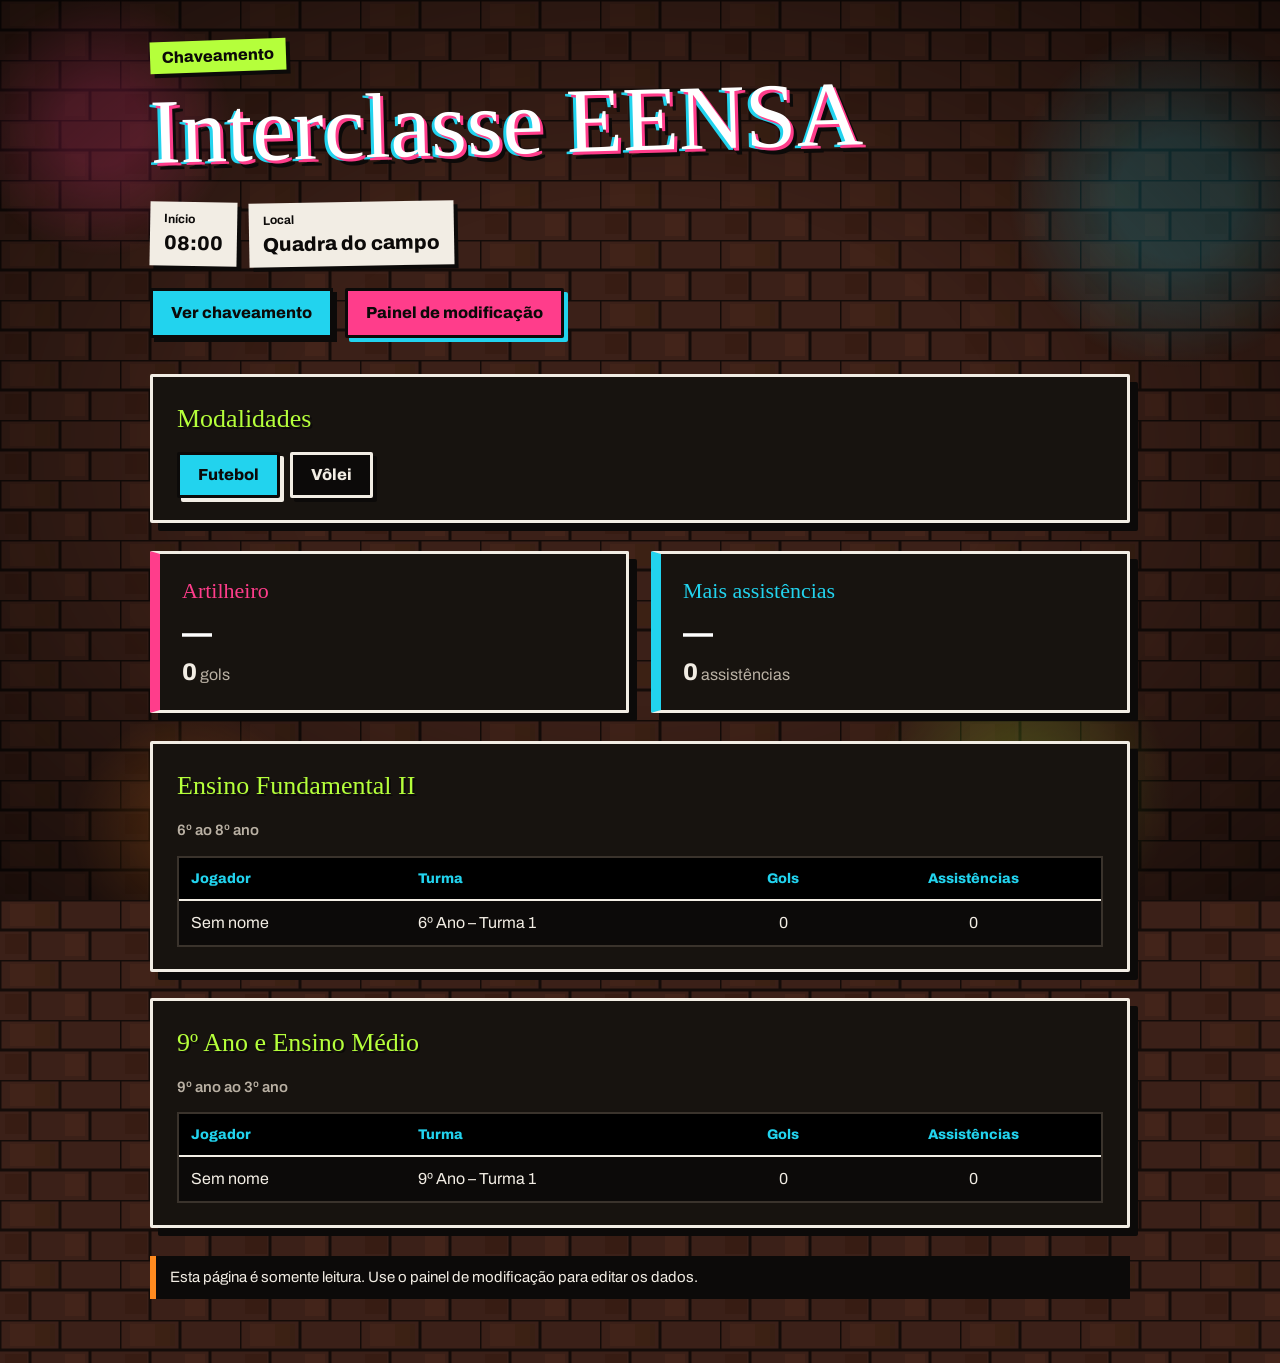
<file: index.html>
<!DOCTYPE html>
<html lang="pt-BR">
<head>
  <meta charset="UTF-8">
  <meta name="viewport" content="width=device-width, initial-scale=1.0">
  <title>Interclasse EENSA – Chaveamento</title>
  <link rel="preconnect" href="https://fonts.googleapis.com">
  <link rel="preconnect" href="https://fonts.gstatic.com" crossorigin>
  <link href="https://fonts.googleapis.com/css2?family=Archivo:wght@400;600;700;800&family=Permanent+Marker&display=swap" rel="stylesheet">
  <link rel="stylesheet" href="style.css">
</head>
<body>

  <div class="bloqueio" id="bloqueio" hidden role="dialog" aria-modal="true" aria-labelledby="titulo-bloqueio">
    <form class="caixa-senha" id="form-senha">
      <h2 id="titulo-bloqueio">Painel de modificação</h2>
      <p>Digite a senha para editar os dados.</p>
      <label for="campo-senha">Senha</label>
      <input type="password" id="campo-senha" autocomplete="current-password" required>
      <button type="submit">Entrar</button>
      <button type="button" class="secundario" id="btn-cancelar">Cancelar</button>
      <p class="erro" id="erro-senha" role="alert"></p>
    </form>
  </div>

  <header class="cabecalho">
    <p class="orgao">Chaveamento</p>
    <h1>Interclasse EENSA</h1>
    <dl class="dados">
      <div>
        <dt>Início</dt>
        <dd>08:00</dd>
      </div>
      <div>
        <dt>Local</dt>
        <dd>Quadra do campo</dd>
      </div>
    </dl>
    <div class="barra-acoes">
      <a class="botao-link" href="chaveamento.html">Ver chaveamento</a>
      <button type="button" class="botao-painel" id="btn-painel">Painel de modificação</button>
    </div>
  </header>

  <main>
    <section class="secao" aria-labelledby="titulo-modalidades">
      <h2 id="titulo-modalidades">Modalidades</h2>
      <div class="abas" role="tablist" aria-label="Modalidades">
        <button type="button" role="tab" class="aba" data-modalidade="futebol" aria-selected="true">Futebol</button>
        <button type="button" role="tab" class="aba" data-modalidade="volei" aria-selected="false">Vôlei</button>
      </div>
    </section>

    <section class="destaques" aria-label="Destaques da modalidade">
      <article class="destaque">
        <h2 id="rotulo-destaque-pontos">Artilheiro</h2>
        <p class="nome" id="destaque-pontos-nome">—</p>
        <p class="valor"><span id="destaque-pontos-valor">0</span> <span id="unidade-pontos">gols</span></p>
      </article>

      <article class="destaque">
        <h2>Mais assistências</h2>
        <p class="nome" id="destaque-assist-nome">—</p>
        <p class="valor"><span id="destaque-assist-valor">0</span> assistências</p>
      </article>
    </section>

    <section class="secao so-edicao" id="secao-chave"></section>

    <section class="tabelas" id="area-tabelas">

      <article class="bloco">
        <div class="bloco-topo">
          <div>
            <h2>Ensino Fundamental II</h2>
            <p class="periodo">6º ao 8º ano</p>
          </div>
          <button type="button" class="adicionar so-edicao" data-grupo="fund2">+ Adicionar jogador</button>
        </div>
        <div class="tabela-wrap">
          <table aria-label="Jogadores do Ensino Fundamental II">
            <thead>
              <tr>
                <th scope="col">Jogador</th>
                <th scope="col">Turma</th>
                <th scope="col" class="cabecalho-pontos">Gols</th>
                <th scope="col">Assistências</th>
                <th scope="col" class="so-edicao"><span class="sr-only">Ações</span></th>
              </tr>
            </thead>
            <tbody data-grupo="fund2"></tbody>
          </table>
        </div>
      </article>

      <article class="bloco">
        <div class="bloco-topo">
          <div>
            <h2>9º Ano e Ensino Médio</h2>
            <p class="periodo">9º ano ao 3º ano</p>
          </div>
          <button type="button" class="adicionar so-edicao" data-grupo="medio">+ Adicionar jogador</button>
        </div>
        <div class="tabela-wrap">
          <table aria-label="Jogadores do 9º ano e Ensino Médio">
            <thead>
              <tr>
                <th scope="col">Jogador</th>
                <th scope="col">Turma</th>
                <th scope="col" class="cabecalho-pontos">Gols</th>
                <th scope="col">Assistências</th>
                <th scope="col" class="so-edicao"><span class="sr-only">Ações</span></th>
              </tr>
            </thead>
            <tbody data-grupo="medio"></tbody>
          </table>
        </div>
      </article>

    </section>

    <p class="dica" id="dica">Esta página é somente leitura. Use o painel de modificação para editar os dados.</p>
  </main>

  <script src="chave.js"></script>
  <script src="script.js"></script>
</body>
</html>
</file>
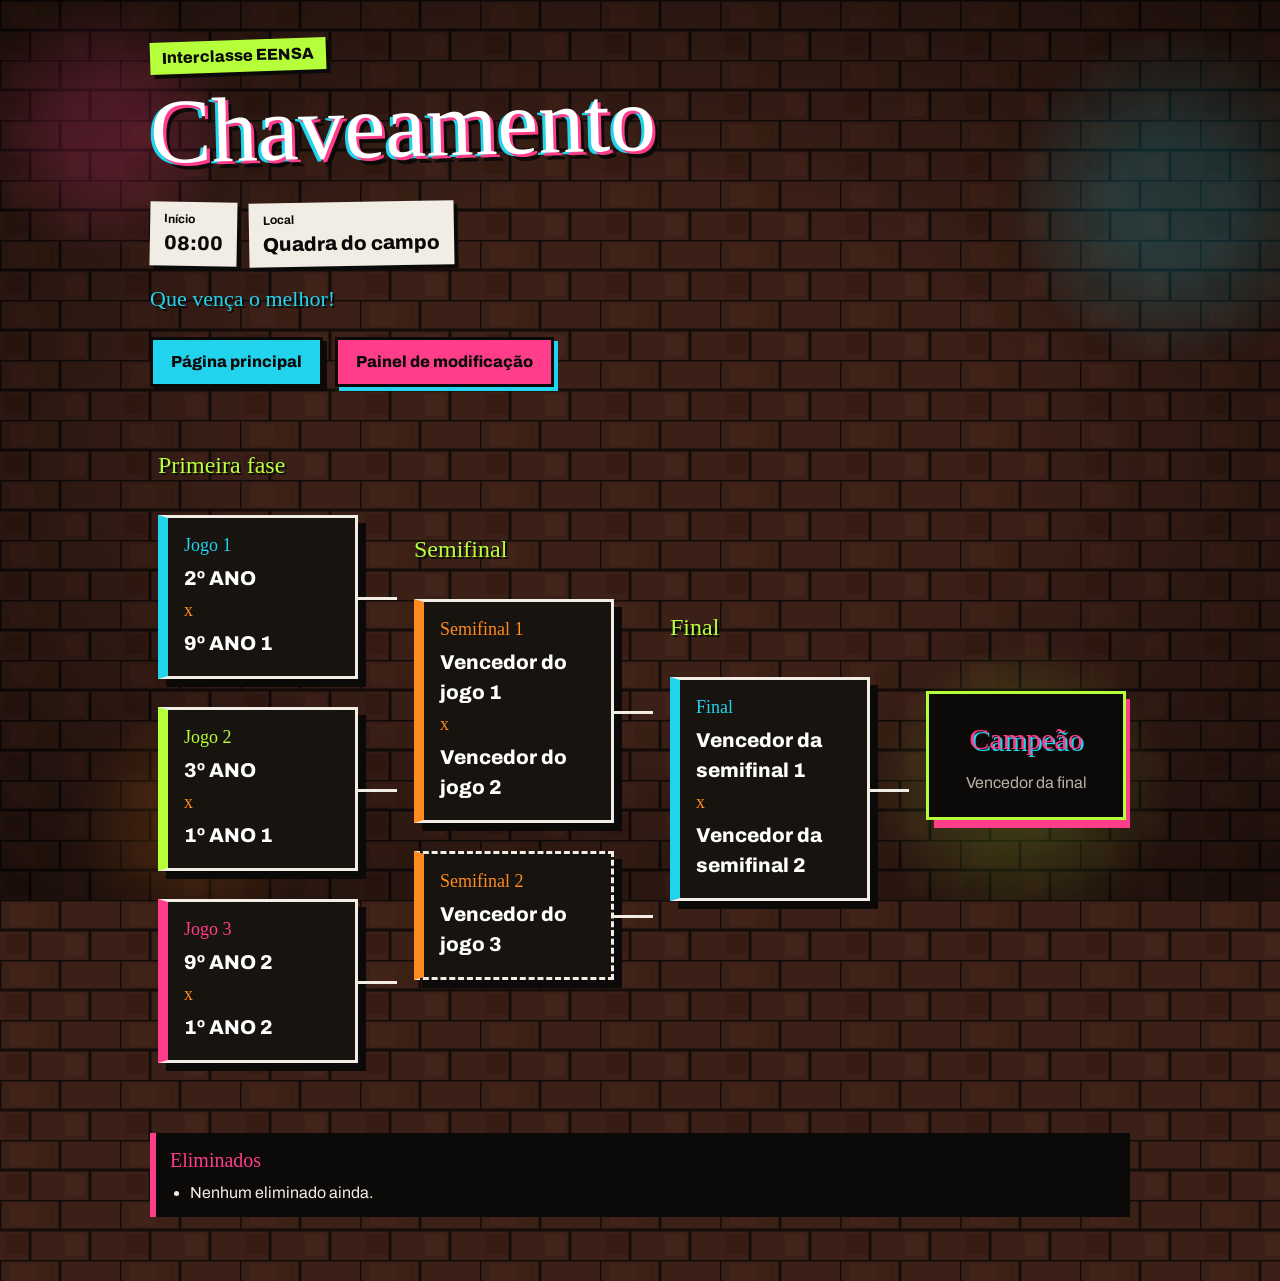
<file: chaveamento.html>
<!DOCTYPE html>
<html lang="pt-BR">
<head>
  <meta charset="UTF-8">
  <meta name="viewport" content="width=device-width, initial-scale=1.0">
  <title>Chaveamento – Interclasse EENSA</title>
  <link rel="preconnect" href="https://fonts.googleapis.com">
  <link rel="preconnect" href="https://fonts.gstatic.com" crossorigin>
  <link href="https://fonts.googleapis.com/css2?family=Archivo:wght@400;600;700;800&family=Permanent+Marker&display=swap" rel="stylesheet">
  <link rel="stylesheet" href="style.css">
</head>
<body>

  <header class="cabecalho">
    <p class="orgao">Interclasse EENSA</p>
    <h1>Chaveamento</h1>
    <dl class="dados">
      <div>
        <dt>Início</dt>
        <dd>08:00</dd>
      </div>
      <div>
        <dt>Local</dt>
        <dd>Quadra do campo</dd>
      </div>
    </dl>
    <p class="lema">Que vença o melhor!</p>
    <nav class="barra-acoes" aria-label="Páginas">
      <a class="botao-link" href="index.html">Página principal</a>
      <a class="botao-painel" href="index.html#painel">Painel de modificação</a>
    </nav>
  </header>

  <main>
    <section class="chave" aria-label="Chaveamento do torneio">

      <div class="fase">
        <h2>Primeira fase</h2>
        <article class="partida" style="--cor: var(--ciano)">
          <p class="partida-rotulo">Jogo 1</p>
          <p class="time" data-slot="j1a">2º ANO</p>
          <p class="x">x</p>
          <p class="time" data-slot="j1b">9º ANO 1</p>
        </article>
        <article class="partida" style="--cor: var(--limao)">
          <p class="partida-rotulo">Jogo 2</p>
          <p class="time" data-slot="j2a">3º ANO</p>
          <p class="x">x</p>
          <p class="time" data-slot="j2b">1º ANO 1</p>
        </article>
        <article class="partida" style="--cor: var(--rosa)">
          <p class="partida-rotulo">Jogo 3</p>
          <p class="time" data-slot="j3a">9º ANO 2</p>
          <p class="x">x</p>
          <p class="time" data-slot="j3b">1º ANO 2</p>
        </article>
      </div>

      <div class="fase">
        <h2>Semifinal</h2>
        <article class="partida" style="--cor: var(--laranja)">
          <p class="partida-rotulo">Semifinal 1</p>
          <p class="time" data-slot="s1a">Vencedor do jogo 1</p>
          <p class="x">x</p>
          <p class="time" data-slot="s1b">Vencedor do jogo 2</p>
        </article>
        <article class="partida solo" style="--cor: var(--laranja)">
          <p class="partida-rotulo">Semifinal 2</p>
          <p class="time" data-slot="s2a">Vencedor do jogo 3</p>
        </article>
      </div>

      <div class="fase">
        <h2>Final</h2>
        <article class="partida" style="--cor: var(--ciano)">
          <p class="partida-rotulo">Final</p>
          <p class="time" data-slot="fa">Vencedor da semifinal 1</p>
          <p class="x">x</p>
          <p class="time" data-slot="fb">Vencedor da semifinal 2</p>
        </article>
      </div>

      <section class="campeao" aria-labelledby="titulo-campeao">
        <h2 id="titulo-campeao">Campeão</h2>
        <p data-campeao>Vencedor da final</p>
      </section>

    </section>

    <section class="eliminados-caixa" aria-labelledby="titulo-eliminados">
      <h3 id="titulo-eliminados">Eliminados</h3>
      <ul data-lista-eliminados></ul>
    </section>
  </main>

  <script src="chave.js"></script>
</body>
</html>
</file>
<file: style.css>
:root {
  --preto: #0c0a09;
  --painel: #17130f;
  --papel: #f2ede4;
  --rosa: #ff3d8b;
  --ciano: #22d3ee;
  --limao: #b5ff3b;
  --laranja: #ff8a1f;
  --linha: #3a332c;
  --muted: #b9b0a3;
  --marcador: "Permanent Marker", "Impact", cursive;
  --corpo: "Archivo", "Arial", sans-serif;
}

* {
  box-sizing: border-box;
}

/* Parede de tijolos feita com SVG repetido */
body {
  margin: 0;
  min-height: 100vh;
  padding: 40px 16px 64px;
  color: var(--papel);
  font-family: var(--corpo);
  font-size: 16px;
  line-height: 1.5;
  background-color: #241a15;
  background-image: url("data:image/svg+xml,%3Csvg xmlns='http://www.w3.org/2000/svg' width='120' height='60'%3E%3Crect width='120' height='60' fill='%233b2018'/%3E%3Crect x='10' y='4' width='40' height='22' fill='%23452519' opacity='.6'/%3E%3Crect x='65' y='34' width='20' height='22' fill='%2347271b' opacity='.6'/%3E%3Crect x='5' y='34' width='22' height='20' fill='%2334190f' opacity='.6'/%3E%3Crect x='35' y='4' width='20' height='22' fill='%2337200f' opacity='.5'/%3E%3Cpath d='M0 30H120M0 0H120M0 0V30M60 0V30M30 30V60M90 30V60' stroke='%23140c09' stroke-width='3'/%3E%3C/svg%3E");
  background-size: 120px 60px;
}

/* Respingos de tinta spray */
body::before {
  content: "";
  position: fixed;
  inset: 0;
  z-index: 0;
  pointer-events: none;
  background:
    radial-gradient(circle at 8% 14%, rgba(255, 61, 139, 0.3) 0, rgba(255, 61, 139, 0.3) 40px, transparent 130px),
    radial-gradient(circle at 92% 22%, rgba(34, 211, 238, 0.24) 0, rgba(34, 211, 238, 0.24) 60px, transparent 170px),
    radial-gradient(circle at 80% 88%, rgba(181, 255, 59, 0.2) 0, rgba(181, 255, 59, 0.2) 50px, transparent 150px),
    radial-gradient(circle at 15% 92%, rgba(255, 138, 31, 0.22) 0, rgba(255, 138, 31, 0.22) 40px, transparent 120px);
}

/* Escurece as bordas, como luz de rua à noite */
body::after {
  content: "";
  position: fixed;
  inset: 0;
  z-index: 0;
  pointer-events: none;
  background: radial-gradient(ellipse at center, transparent 40%, rgba(0, 0, 0, 0.55) 100%);
}

.cabecalho,
main {
  position: relative;
  z-index: 1;
}

.sr-only {
  position: absolute;
  width: 1px;
  height: 1px;
  overflow: hidden;
  clip: rect(0 0 0 0);
  white-space: nowrap;
}

/* Cabeçalho */

.cabecalho {
  max-width: 980px;
  margin: 0 auto 36px;
}

.orgao {
  display: inline-block;
  margin: 0 0 14px;
  padding: 4px 12px;
  background: var(--limao);
  color: var(--preto);
  font-weight: 800;
  transform: rotate(-2deg);
  box-shadow: 4px 4px 0 var(--preto);
}

.cabecalho h1 {
  margin: 0;
  font-family: var(--marcador);
  font-size: clamp(44px, 9vw, 92px);
  font-weight: 400;
  line-height: 1;
  color: #fff;
  text-shadow:
    3px 3px 0 var(--rosa),
    -3px 2px 0 var(--ciano),
    6px 7px 0 var(--preto);
  transform: rotate(-1.5deg);
  transform-origin: left;
  overflow-wrap: anywhere;
}

.dados {
  display: flex;
  flex-wrap: wrap;
  gap: 12px;
  margin: 24px 0 0;
  padding: 0;
}

.dados div {
  padding: 8px 14px;
  background: var(--papel);
  color: var(--preto);
  box-shadow: 4px 4px 0 var(--preto);
  transform: rotate(1deg);
}

.dados div:nth-child(2) {
  transform: rotate(-1deg);
}

.dados dt {
  font-size: 12px;
  font-weight: 700;
}

.dados dd {
  margin: 0;
  font-size: 20px;
  font-weight: 800;
}

.barra-acoes {
  margin-top: 22px;
}

/* Layout */

main {
  max-width: 980px;
  margin: 0 auto;
  display: grid;
  gap: 28px;
}

/* Cartões tipo adesivo, com sombra firme */

.secao,
.bloco,
.destaque,
.caixa-senha {
  background: var(--painel);
  border: 3px solid var(--papel);
  border-radius: 2px;
  box-shadow: 8px 8px 0 var(--preto);
}

.secao,
.bloco {
  padding: 22px 24px;
}

.secao h2,
.bloco h2 {
  margin: 0 0 14px;
  font-family: var(--marcador);
  font-size: 26px;
  font-weight: 400;
  color: var(--limao);
  text-shadow: 2px 2px 0 var(--preto);
}

/* Modalidades (abas) */

.abas {
  display: flex;
  flex-wrap: wrap;
  gap: 10px;
}

.aba {
  padding: 8px 18px;
  background: var(--preto);
  color: var(--papel);
  border: 3px solid var(--papel);
  font-weight: 800;
  font-size: 16px;
  box-shadow: 4px 4px 0 var(--preto);
}

.aba:hover {
  background: var(--papel);
  color: var(--preto);
}

.aba[aria-selected="true"] {
  background: var(--ciano);
  color: var(--preto);
  border-color: var(--preto);
  box-shadow: 4px 4px 0 var(--papel);
}

/* Destaques */

.destaques {
  display: grid;
  grid-template-columns: repeat(auto-fit, minmax(260px, 1fr));
  gap: 22px;
}

.destaque {
  --cor: var(--rosa);
  padding: 20px 22px;
  border-left: 10px solid var(--cor);
}

.destaque:nth-child(2) {
  --cor: var(--ciano);
}

.destaque h2 {
  margin: 0;
  font-family: var(--marcador);
  font-size: 22px;
  font-weight: 400;
  color: var(--cor);
}

.destaque .nome {
  margin: 10px 0 4px;
  font-size: 30px;
  font-weight: 800;
  line-height: 1.1;
  color: #fff;
  overflow-wrap: anywhere;
}

.destaque .valor {
  margin: 0;
  color: var(--muted);
}

.destaque .valor span:first-child {
  font-size: 24px;
  font-weight: 800;
  color: var(--papel);
}

/* Tabelas */

.tabelas {
  display: grid;
  gap: 26px;
}

.bloco-topo {
  display: flex;
  flex-wrap: wrap;
  justify-content: space-between;
  align-items: flex-end;
  gap: 12px;
  margin-bottom: 14px;
}

.periodo {
  margin: 2px 0 0;
  font-size: 15px;
  font-weight: 600;
  color: var(--muted);
}

.tabela-wrap {
  overflow-x: auto;
  border: 2px solid var(--linha);
  background: #0c0a09;
}

table {
  width: 100%;
  min-width: 620px;
  border-collapse: collapse;
}

th {
  padding: 10px 12px;
  text-align: left;
  background: #000;
  font-size: 14px;
  font-weight: 800;
  color: var(--ciano);
  border-bottom: 2px solid var(--papel);
}

td {
  padding: 10px 12px;
  text-align: left;
  vertical-align: middle;
  color: var(--papel);
  border-bottom: 1px dashed var(--linha);
}

th:nth-child(3),
th:nth-child(4),
td:nth-child(3),
td:nth-child(4) {
  text-align: center;
}

tbody tr:last-child td {
  border-bottom: none;
}

td.vazio {
  text-align: center;
  font-style: italic;
  color: var(--muted);
}

/* Campos */

input,
select {
  font: inherit;
  color: var(--papel);
  background: #0a0807;
  border: 2px solid #5a5148;
  border-radius: 2px;
  padding: 7px 10px;
}

.campo-nome {
  width: 100%;
  min-width: 180px;
}

select {
  min-width: 170px;
}

input:focus-visible,
select:focus-visible,
button:focus-visible,
.aba:focus-visible {
  outline: 3px solid var(--limao);
  outline-offset: 2px;
}

/* Botões */

button {
  font: inherit;
  font-weight: 700;
  color: var(--papel);
  background: var(--preto);
  border: 2px solid var(--papel);
  border-radius: 2px;
  padding: 8px 14px;
  cursor: pointer;
  box-shadow: 3px 3px 0 var(--preto);
}

button:hover {
  background: var(--papel);
  color: var(--preto);
}

.adicionar {
  background: var(--limao);
  color: var(--preto);
  border-color: var(--preto);
}

.adicionar:hover {
  background: var(--papel);
}

.contador {
  display: inline-flex;
  align-items: center;
  gap: 8px;
}

.contador button {
  min-width: 36px;
  padding: 2px 10px;
  font-size: 18px;
  font-weight: 800;
  box-shadow: none;
}

.num {
  min-width: 34px;
  font-size: 22px;
  font-weight: 800;
  text-align: center;
  color: var(--limao);
  font-variant-numeric: tabular-nums;
}

.remover {
  padding: 4px 8px;
  background: none;
  border: none;
  box-shadow: none;
  color: var(--muted);
}

.remover:hover {
  background: none;
  color: var(--rosa);
}

/* Nota de rodapé */

.dica {
  margin: 0;
  padding: 10px 14px;
  background: var(--preto);
  border-left: 6px solid var(--laranja);
  font-size: 15px;
  color: var(--papel);
}

body.modo-edicao .dica {
  border-left-color: var(--limao);
}

/* Controles de edição aparecem só no painel */

body:not(.modo-edicao) .so-edicao {
  display: none;
}

.botao-painel {
  padding: 10px 18px;
  background: var(--rosa);
  color: var(--preto);
  border: 3px solid var(--preto);
  font-size: 16px;
  font-weight: 800;
  box-shadow: 4px 4px 0 var(--ciano);
}

.botao-painel:hover {
  background: var(--limao);
  transform: translate(-2px, -2px);
  box-shadow: 6px 6px 0 var(--ciano);
}

/* Janela de senha */

.bloqueio {
  position: fixed;
  inset: 0;
  z-index: 10;
  display: flex;
  align-items: center;
  justify-content: center;
  padding: 16px;
  background: rgba(0, 0, 0, 0.72);
}

.bloqueio[hidden] {
  display: none;
}

.caixa-senha {
  width: 100%;
  max-width: 380px;
  padding: 26px;
  box-shadow: 10px 10px 0 var(--ciano);
}

.caixa-senha h2 {
  margin: 0 0 8px;
  font-family: var(--marcador);
  font-size: 28px;
  font-weight: 400;
  color: var(--rosa);
  text-shadow: 2px 2px 0 var(--preto);
}

.caixa-senha p {
  margin: 0 0 16px;
  color: var(--muted);
}

.caixa-senha label {
  display: block;
  margin-bottom: 6px;
  font-weight: 800;
}

.caixa-senha input {
  width: 100%;
}

.caixa-senha button {
  width: 100%;
  margin-top: 16px;
  background: var(--rosa);
  color: var(--preto);
  border-color: var(--preto);
  font-size: 16px;
  box-shadow: 4px 4px 0 var(--preto);
}

.caixa-senha button:hover {
  background: var(--limao);
}

.caixa-senha .secundario {
  margin-top: 10px;
  background: var(--preto);
  color: var(--papel);
  border-color: var(--papel);
  box-shadow: none;
}

.caixa-senha .secundario:hover {
  background: var(--papel);
  color: var(--preto);
}

.erro {
  min-height: 1.5em;
  margin: 12px 0 0 !important;
  font-size: 14px;
  font-weight: 700;
  color: var(--laranja) !important;
}

/* Navegação entre páginas */

.botao-link {
  display: inline-block;
  padding: 10px 18px;
  background: var(--ciano);
  color: var(--preto);
  border: 3px solid var(--preto);
  font-weight: 800;
  text-decoration: none;
  box-shadow: 4px 4px 0 var(--preto);
}

.botao-link:hover {
  background: var(--limao);
  transform: translate(-2px, -2px);
  box-shadow: 6px 6px 0 var(--preto);
}

.barra-acoes {
  display: flex;
  flex-wrap: wrap;
  align-items: center;
  gap: 12px;
}

.lema {
  margin: 16px 0 0;
  font-family: var(--marcador);
  font-size: 22px;
  color: var(--ciano);
  text-shadow: 2px 2px 0 var(--preto);
}

/* Chaveamento */

.chave {
  display: grid;
  grid-template-columns: repeat(4, minmax(200px, 1fr));
  gap: 56px;
  align-items: center;
  padding: 24px 8px;
  overflow-x: auto;
}

.fase {
  display: grid;
  gap: 28px;
}

.fase h2 {
  margin: 0 0 4px;
  font-family: var(--marcador);
  font-size: 24px;
  font-weight: 400;
  color: var(--limao);
  text-shadow: 2px 2px 0 var(--preto);
}

.partida {
  position: relative;
  --cor: var(--ciano);
  padding: 14px 16px;
  background: var(--painel);
  border: 3px solid var(--papel);
  border-left: 10px solid var(--cor);
  box-shadow: 8px 8px 0 var(--preto);
}

.partida.solo {
  border-style: dashed;
  border-left-style: solid;
}

/* Linha que liga cada partida à próxima fase */
.fase:not(:last-child) .partida::after {
  content: "";
  position: absolute;
  top: 50%;
  right: -42px;
  width: 42px;
  border-top: 3px solid var(--papel);
}

.partida-rotulo {
  margin: 0;
  font-family: var(--marcador);
  font-size: 18px;
  color: var(--cor);
}

.time {
  margin: 4px 0;
  font-size: 20px;
  font-weight: 800;
  color: #fff;
}

.x {
  margin: 2px 0;
  font-family: var(--marcador);
  font-size: 18px;
  color: var(--laranja);
}

.campeao {
  padding: 22px;
  text-align: center;
  background: var(--preto);
  border: 3px solid var(--limao);
  box-shadow: 8px 8px 0 var(--rosa);
}

.campeao h2 {
  margin: 0 0 10px;
  font-family: var(--marcador);
  font-size: 30px;
  font-weight: 400;
  color: var(--rosa);
  text-shadow: 2px 2px 0 var(--ciano);
}

.campeao p {
  margin: 0;
  color: var(--muted);
}

@media (max-width: 860px) {
  .chave {
    grid-template-columns: repeat(2, minmax(220px, 1fr));
  }

  .fase:not(:last-child) .partida::after {
    display: none;
  }
}

@media (max-width: 560px) {
  .chave {
    grid-template-columns: 1fr;
    gap: 36px;
  }
}

/* Links com aparência de botão do painel */
a.botao-painel {
  display: inline-block;
  text-decoration: none;
}

/* Edição do chaveamento no painel */

.nota {
  margin: 0 0 14px;
  font-size: 15px;
  color: var(--muted);
}

.chave-edicao {
  display: grid;
  gap: 14px;
}

.jogo-edicao {
  display: flex;
  flex-wrap: wrap;
  align-items: center;
  gap: 10px;
}

.jogo-edicao .partida-rotulo {
  min-width: 84px;
  color: var(--ciano);
}

.jogo-edicao input {
  flex: 1 1 160px;
}

.jogo-edicao .x {
  margin: 0;
}

/* Chaveamento: quem passou, quem foi eliminado */

.time.passou {
  color: var(--limao);
}

.time.passou::after {
  content: " ✓";
}

.time.eliminado {
  color: var(--muted);
  text-decoration: line-through;
  opacity: 0.65;
}

/* Painel do chaveamento */

.subtitulo-fase {
  margin: 18px 0 8px;
  font-family: var(--marcador);
  font-size: 20px;
  font-weight: 400;
  color: var(--ciano);
}

.bloco-jogo {
  display: grid;
  gap: 10px;
}

.decisao {
  display: flex;
  flex-wrap: wrap;
  align-items: center;
  gap: 10px 18px;
  margin: 0;
  padding: 10px 12px;
  border: 2px dashed var(--linha-forte);
}

.decisao legend {
  padding: 0 6px;
  font-weight: 800;
  color: var(--papel);
}

.escolha {
  display: inline-flex;
  align-items: center;
  gap: 6px;
  cursor: pointer;
}

.escolha input[type="radio"] {
  width: 18px;
  height: 18px;
  padding: 0;
  border: none;
  background: none;
  accent-color: var(--limao);
}

.eliminados-caixa {
  margin-top: 18px;
  padding: 12px 14px;
  background: var(--preto);
  border-left: 6px solid var(--rosa);
}

.eliminados-caixa h3 {
  margin: 0 0 6px;
  font-family: var(--marcador);
  font-size: 20px;
  font-weight: 400;
  color: var(--rosa);
}

.eliminados-caixa ul {
  margin: 0;
  padding-left: 20px;
  color: var(--papel);
}
</file>
